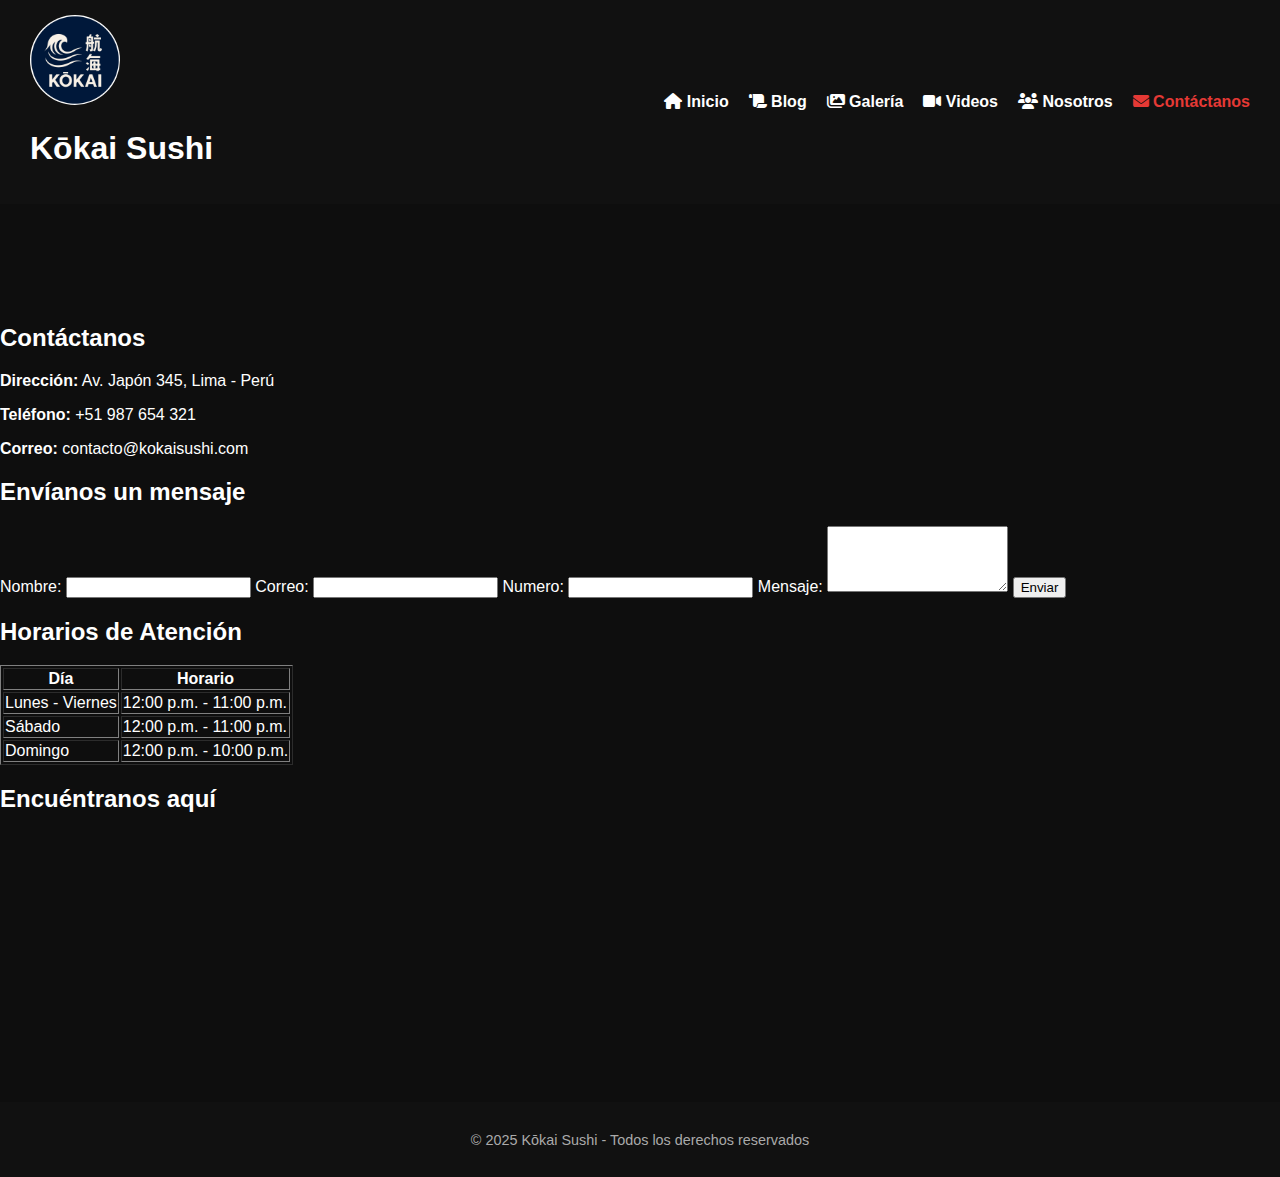
<file: contactos.html>
<!DOCTYPE html>
<html lang="es">
<head>
  <meta charset="UTF-8">
  <meta name="viewport" content="width=device-width, initial-scale=1.0">
  <title>Contáctanos - Kōkai Sushi</title>
  <link rel="stylesheet" href="estilo.css">
  <link rel="stylesheet" href="https://cdnjs.cloudflare.com/ajax/libs/font-awesome/6.4.2/css/all.min.css">
</head>

<body>
  <header class="cabecera">
    <div class="logo">
      <img src="imagenes/logo.jpg" alt="Logo Kōkai Sushi">
      <h1>Kōkai Sushi</h1>
    </div>

    <nav>
      <ul>
        <li><a href="index.html"><i class="fas fa-home"></i> Inicio</a></li>
        <li><a href="blog.html"><i class="fas fa-scroll"></i> Blog</a></li>
        <li><a href="galeria.html"><i class="fas fa-images"></i> Galería</a></li>
        <li><a href="videos.html"><i class="fas fa-video"></i> Videos</a></li>
        <li><a href="nosotros.html"><i class="fas fa-users"></i> Nosotros</a></li>
        <li><a href="contactos.html" class="activo"><i class="fas fa-envelope"></i> Contáctanos</a></li>
      </ul>
    </nav>
  </header>

  <main class="contacto">
    <section class="info">
      <h2>Contáctanos</h2>
      <p><strong>Dirección:</strong> Av. Japón 345, Lima - Perú</p>
      <p><strong>Teléfono:</strong> +51 987 654 321</p>
      <p><strong>Correo:</strong> contacto@kokaisushi.com</p>
    </section>

    <section class="formulario">
      <h2>Envíanos un mensaje</h2>
      <form>
        <label>Nombre:</label>
        <input type="text" name="nombre" required>

        <label>Correo:</label>
        <input type="email" name="correo" required>

        <label>Numero:</label>
        <input type="numero" name="numero" required>

        <label>Mensaje:</label>
        <textarea name="mensaje" rows="4" required></textarea>

        <button type="submit">Enviar</button>
      </form>
    </section>

    <section class="tabla">
      <h2>Horarios de Atención</h2>
      <table border="1">
        <tr><th>Día</th><th>Horario</th></tr>
        <tr><td>Lunes - Viernes</td><td>12:00 p.m. - 11:00 p.m.</td></tr>
        <tr><td>Sábado</td><td>12:00 p.m. - 11:00 p.m.</td></tr>
        <tr><td>Domingo</td><td>12:00 p.m. - 10:00 p.m.</td></tr>
      </table>
    </section>

    <section class="mapa">
      <h2>Encuéntranos aquí</h2>
      <iframe src="https://www.google.com/maps/embed?pb=!1m18!1m12!1m3!1d3900.956974804312!2d-77.04279362497772!3d-12.124562488108587!2m3!1f0!2f0!3f0!3m2!1i1024!2i768!4f13.1!3m3!1m2!1s0x9105c8b23b034f2f%3A0x987bf25bbf54db6f!2sLima!5e0!3m2!1ses!2spe!4v1709938841968!5m2!1ses!2spe" width="600" height="450" style="border:0;" allowfullscreen loading="lazy"></iframe>
    </section>
  </main>

  <footer>
    <p>© 2025 Kōkai Sushi - Todos los derechos reservados</p>
  </footer>
</body>
</html>
</file>
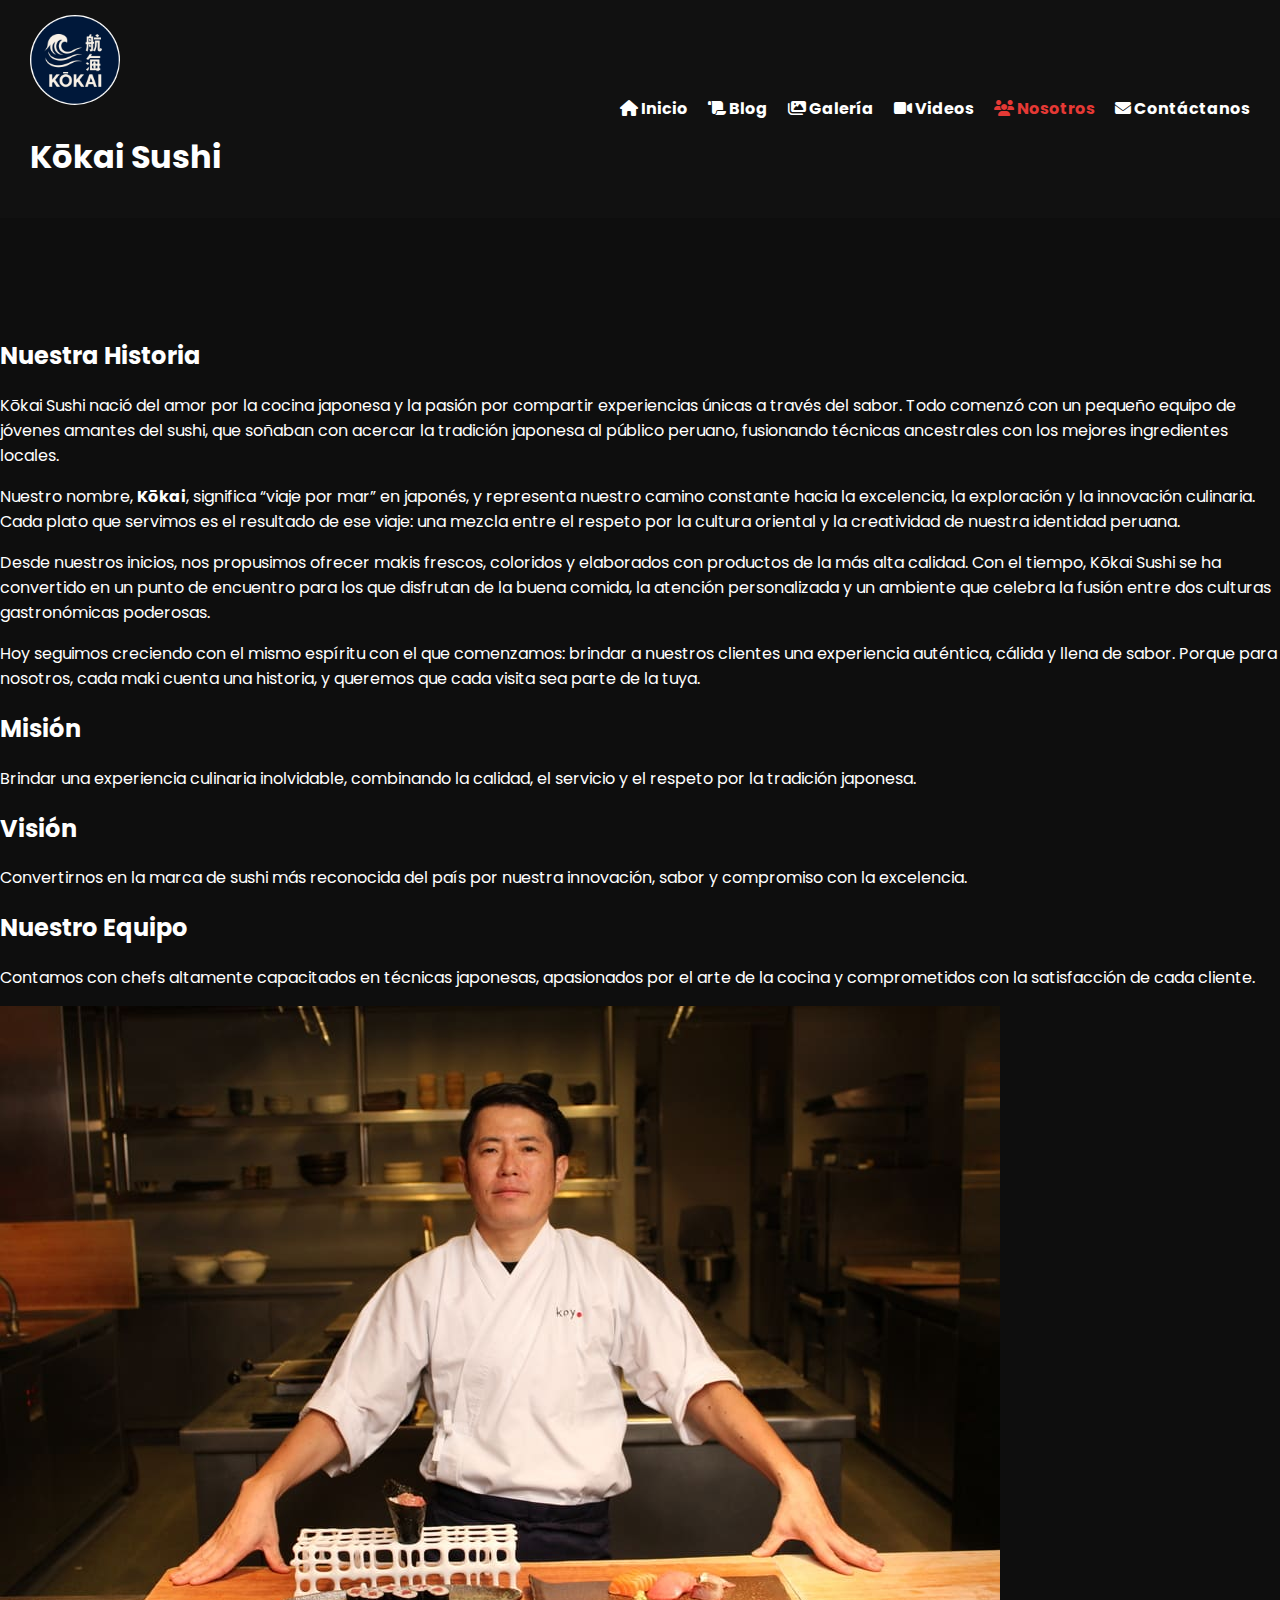
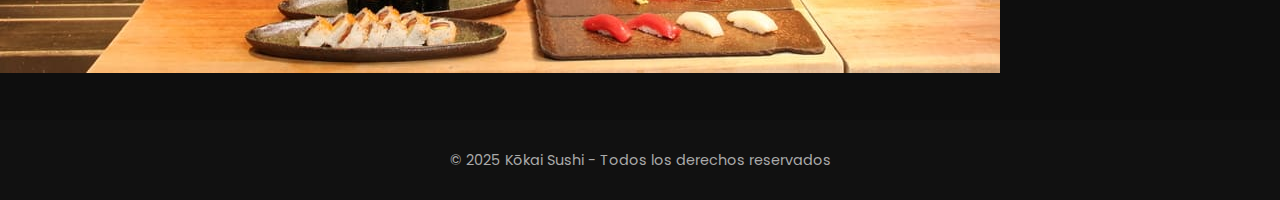
<file: nosotros.html>
<!DOCTYPE html>
<html lang="es">
<head>
  <meta charset="UTF-8">
  <meta name="viewport" content="width=device-width, initial-scale=1.0">
  <title>Nosotros - Kōkai Sushi</title>
  <link rel="stylesheet" href="estilo.css">
  <link rel="stylesheet" href="https://cdnjs.cloudflare.com/ajax/libs/font-awesome/6.4.2/css/all.min.css">
  <link href="https://fonts.googleapis.com/css2?family=Poppins:wght@300;500;700&display=swap" rel="stylesheet">
</head>

<body>
  <header class="cabecera">
    <div class="logo">
      <img src="imagenes/logo.jpg" alt="Logo Kōkai Sushi">
      <h1>Kōkai Sushi</h1>
    </div>

    <nav>
      <ul>
        <li><a href="index.html"><i class="fas fa-home"></i> Inicio</a></li>
        <li><a href="blog.html"><i class="fas fa-scroll"></i> Blog</a></li>
        <li><a href="galeria.html"><i class="fas fa-images"></i> Galería</a></li>
        <li><a href="videos.html"><i class="fas fa-video"></i> Videos</a></li>
        <li><a href="nosotros.html" class="activo"><i class="fas fa-users"></i> Nosotros</a></li>
        <li><a href="contactos.html"><i class="fas fa-envelope"></i> Contáctanos</a></li>
      </ul>
    </nav>
  </header>

  <main class="grid-nosotros">
    <section class="historia">
      <h2>Nuestra Historia</h2>
      <p>
    Kōkai Sushi nació del amor por la cocina japonesa y la pasión por compartir experiencias únicas a través del sabor. 
    Todo comenzó con un pequeño equipo de jóvenes amantes del sushi, que soñaban con acercar la tradición japonesa al público peruano, 
    fusionando técnicas ancestrales con los mejores ingredientes locales.
  </p>

  <p>
    Nuestro nombre, <strong>Kōkai</strong>, significa “viaje por mar” en japonés, 
    y representa nuestro camino constante hacia la excelencia, la exploración y la innovación culinaria. 
    Cada plato que servimos es el resultado de ese viaje: una mezcla entre el respeto por la cultura oriental 
    y la creatividad de nuestra identidad peruana.
  </p>

  <p>
    Desde nuestros inicios, nos propusimos ofrecer makis frescos, coloridos y elaborados con productos de la más alta calidad. 
    Con el tiempo, Kōkai Sushi se ha convertido en un punto de encuentro para los que disfrutan de la buena comida, 
    la atención personalizada y un ambiente que celebra la fusión entre dos culturas gastronómicas poderosas.
  </p>

  <p>
    Hoy seguimos creciendo con el mismo espíritu con el que comenzamos: brindar a nuestros clientes una experiencia auténtica, 
    cálida y llena de sabor. Porque para nosotros, cada maki cuenta una historia, y queremos que cada visita sea parte de la tuya.
  </p>
    </section>

    <section class="mision">
      <h2>Misión</h2>
      <p>Brindar una experiencia culinaria inolvidable, combinando la calidad, el servicio y el respeto por la tradición japonesa.</p>
    </section>

    <section class="vision">
      <h2>Visión</h2>
      <p>Convertirnos en la marca de sushi más reconocida del país por nuestra innovación, sabor y compromiso con la excelencia.</p>
    </section>

    <section class="equipo">
      <h2>Nuestro Equipo</h2>
      <p>Contamos con chefs altamente capacitados en técnicas japonesas, apasionados por el arte de la cocina y comprometidos con la satisfacción de cada cliente.</p>
      <img src="imagenes/chef.jpg" alt="Chef de Kōkai Sushi">
    </section>
  </main>

  <footer>
    <p>© 2025 Kōkai Sushi - Todos los derechos reservados</p>
  </footer>
</body>
</html>
</file>
<file: estilo.css>
body {
  margin: 0;
  font-family: 'Poppins', sans-serif;
  background-color: #0e0e0e;
  color: white;
}

/* Cabecera */
.cabecera {
  background: #111;
  display: flex;
  justify-content: space-between;
  align-items: center;
  padding: 15px 30px;
  position: relative;
}

.cabecera.fija {
  position: fixed;
  top: 0;
  width: 100%;
  z-index: 999;
}

.logo img {
  width: 90px;     
  height: auto;   
  border-radius: 50%;
}


.logo img {
  width: 90px;        
  height: auto;       
  border-radius: 50%; 
  object-fit: contain;

}

nav ul {
  display: flex;
  gap: 20px;
  list-style: none;
  margin: 0;
}

nav a {
  color: #fff;
  text-decoration: none;
  font-weight: bold;
}

nav a:hover, .activo {
  color: #e53935;
}

/* Inicio */
.inicio {
  background: url('imagenes/fondo.jpg') center/cover no-repeat;
  height: 100vh;
  text-align: center;
  display: flex;
  flex-direction: column;
  justify-content: center;
}

.principal h2 {
  font-size: 2.5em;
  color: #fff;
}

.principal p {
  max-width: 600px;
  margin: 0 auto 20px;
  color: #ddd;
}

.redes a {
  color: #e53935;
  margin: 0 10px;
  font-size: 1.5em;
}

.redes a:hover {
  color: white;
}

/* Blog */
.contenido {
  padding: 120px 40px 40px;
}

.entrada {
  display: flex;
  align-items: center;
  gap: 30px;
}

.entrada .redonda {
  width: 250px;
  height: 250px;
  border-radius: 50%;
  float: left;
}

.texto {
  flex: 1;
}

/* Galería */
.galeria {
  padding-top: 100px;
  display: flex;
  flex-wrap: wrap;
  gap: 15px;
  justify-content: center;
}

.galeria img {
  width: 250px;
  border-radius: 8px;
  transition: 0.3s;
}

.galeria img:hover {
  filter: grayscale(100%);
  transform: scale(1.05);
}

/* Videos */
.videos {
  padding-top: 120px;
  text-align: center;
}

.video-container {
  display: flex;
  justify-content: center;
  gap: 20px;
  flex-wrap: wrap;
}

iframe {
  width: 400px;
  height: 225px;
  border: none;
}

/* Footer */
footer {
  text-align: center;
  background: #111;
  padding: 15px;
  margin-top: 40px;
  font-size: 0.9em;
  color: #aaa;
  footer {
  background-color: #000;
  color: #fff;
  text-align: center;
  padding: 20px;
  font-size: 14px;
}

footer a {
  color: #e74c3c;
  margin: 0 10px;
  text-decoration: none;
}

footer a:hover {
  color: #fff;
}

}
main {
  margin-top: 120px; /* espacio igual a la altura del header */
}
</file>
